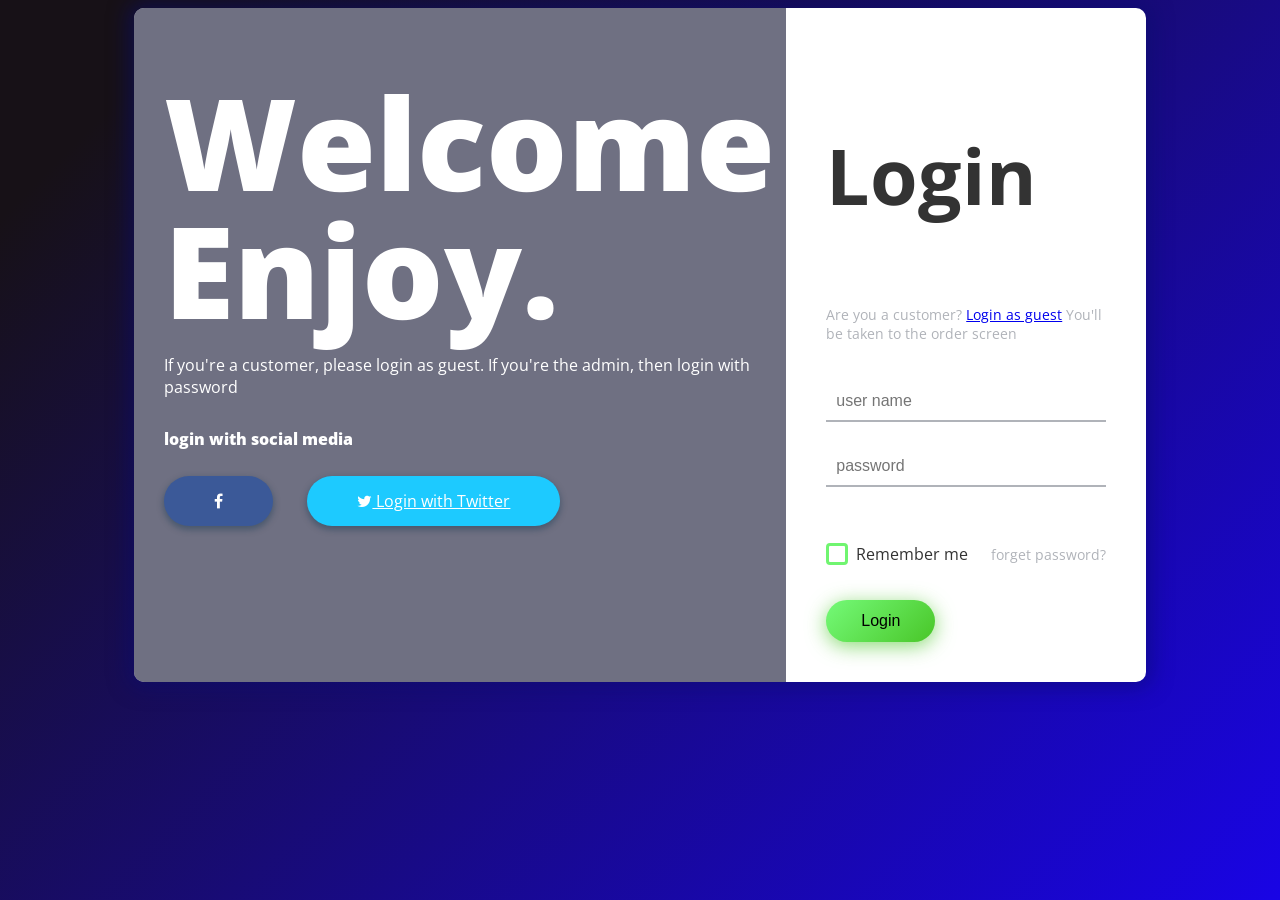
<file: index.html>
<!DOCTYPE html>
<html lang="en">

<head>
    <meta charset="UTF-8">
    <title>Login Page in HTML with CSS Code Example</title>
    <link href="https://fonts.googleapis.com/css?family=Open+Sans" rel="stylesheet">
    <meta name="viewport" content="width=device-width, initial-scale=1.0" />

    <link href="https://maxcdn.bootstrapcdn.com/font-awesome/4.7.0/css/font-awesome.min.css" rel="stylesheet"
        integrity="sha384-wvfXpqpZZVQGK6TAh5PVlGOfQNHSoD2xbE+QkPxCAFlNEevoEH3Sl0sibVcOQVnN" crossorigin="anonymous">
    <link rel="stylesheet" href="log.css">
</head>

<body>
    <div class="box-form">
        <div class="left">
            <div class="overlay">
                <h1>Welcome Enjoy.</h1>
                <p>If you're a customer, please login as guest. If you're the admin, then login with password</p>
                <span>
                    <p>login with social media</p>
                    <a href="#"><i class="fa fa-facebook" aria-hidden="true"></i></a>
                    <a href="#"><i class="fa fa-twitter" aria-hidden="true"></i> Login with Twitter</a>
                </span>
            </div>
        </div>

        <div class="right">
            <h5>Login</h5>
            <p>Are you a customer? <a href="#" class="button" onclick="switchToOrder()">Login as guest</a> You'll be
                taken to the order screen</p>
            <div class="inputs">
                <input type="text" id="username" placeholder="user name">
                <br>
                <input type="password" id="password" placeholder="password">
            </div>

            <br><br>

            <div class="remember-me--forget-password">
                <label>
                    <input type="checkbox" name="item" checked />
                    <span class="text-checkbox">Remember me</span>
                </label>
                <p>forget password?</p>
            </div>

            <br>
            <button id="login">Login</button>
        </div>
    </div>

    <script>
        var btnLogin = document.getElementById("login");
        btnLogin.onclick = () => {
            var username = document.getElementById("username");
            var password = document.getElementById("password");

            if (username.value == "1" && password.value == "1") {
                location.href = "setmain.html";
            } else {
                alert("Wrong credentials");
            }
        };

        function switchToOrder() {
            location.href = "mainmenu.html"; // Chuyển hướng sang trang mainmenu.html khi nhấp vào liên kết
        }
    </script>
</body>

</html>
</file>
<file: log.css>
body {
    background-image: linear-gradient(135deg, #171117 10%, #1904E5 100%);
    background-size: cover;
    background-repeat: no-repeat;
    background-attachment: fixed;
    font-family: "Open Sans", sans-serif;
    color: #333333;
  }
  
  .box-form {
    margin: 0 auto;
    width: 80%;
    background: #FFFFFF;
    border-radius: 10px;
    overflow: hidden;
    display: flex;
    flex: 1 1 100%;
    align-items: stretch;
    justify-content: space-between;
    box-shadow: 0 0 20px 6px #090b6f85;
  }
  @media (max-width: 980px) {
    .box-form {
      flex-flow: wrap;
      text-align: center;
      align-content: center;
      align-items: center;
    }
  }
  .box-form div {
    height: auto;
  }
  .box-form .left {
    color: #FFFFFF;
    background-size: cover;
    background-repeat: no-repeat;
    background-image: url("https://i.etsystatic.com/32037762/r/il/cc6a40/3602993197/il_570xN.3602993197_nru1.jpg");
    overflow: hidden;
  }
  .box-form .left .overlay {
    padding: 30px;
    width: 100%;
    height: 100%;
    background: #2b2d47ad;
    overflow: hidden;
    box-sizing: border-box;
  }
  .box-form .left .overlay h1 {
    font-size: 10vmax;
    line-height: 1;
    font-weight: 900;
    margin-top: 40px;
    margin-bottom: 20px;
  }
  .box-form .left .overlay span p {
    margin-top: 30px;
    font-weight: 900;
  }
  .box-form .left .overlay span a {
    background: #3b5998;
    color: #FFFFFF;
    margin-top: 10px;
    padding: 14px 50px;
    border-radius: 100px;
    display: inline-block;
    box-shadow: 0 3px 6px 1px #042d4657;
  }
  .box-form .left .overlay span a:last-child {
    background: #1dcaff;
    margin-left: 30px;
  }
  .box-form .right {
    padding: 40px;
    overflow: hidden;
  }
  @media (max-width: 980px) {
    .box-form .right {
      width: 100%;
    }
  }
  .box-form .right h5 {
    font-size: 6vmax;
    line-height: 0;
  }
  .box-form .right p {
    font-size: 14px;
    color: #B0B3B9;
  }
  .box-form .right .inputs {
    overflow: hidden;
  }
  .box-form .right input {
    width: 100%;
    padding: 10px;
    margin-top: 25px;
    font-size: 16px;
    border: none;
    outline: none;
    border-bottom: 2px solid #B0B3B9;
  }
  .box-form .right .remember-me--forget-password {
    display: flex;
    justify-content: space-between;
    align-items: center;
  }
  .box-form .right .remember-me--forget-password input {
    margin: 0;
    margin-right: 7px;
    width: auto;
  }
  .box-form .right button {
    body {
        background-image: linear-gradient(135deg, #121016 10%, #ffffff 100%);
        background-size: cover;
        background-repeat: no-repeat;
        background-attachment: fixed;
        font-family: "Open Sans", sans-serif;
        color: #333333;
      }
      
      .box-form {
        margin: 0 auto;
        width: 80%;
        background: #FFFFFF;
        border-radius: 10px;
        overflow: hidden;
        display: flex;
        flex: 1 1 100%;
        align-items: stretch;
        justify-content: space-between;
        box-shadow: 0 0 20px 6px #090b6f85;
      }
      @media (max-width: 980px) {
        .box-form {
          flex-flow: wrap;
          text-align: center;
          align-content: center;
          align-items: center;
        }
      }
      .box-form div {
        height: auto;
      }
      .box-form .left {
        color: #FFFFFF;
        background-size: cover;
        background-repeat: no-repeat;
        background-image: url("https://scontent.fhan19-1.fna.fbcdn.net/v/t1.6435-9/189038786_105030601786302_4434083784847462853_n.jpg?_nc_cat=104&ccb=1-7&_nc_sid=5f2048&_nc_ohc=6D2aZGDmQ54Q7kNvgHV5Ouu&_nc_ht=scontent.fhan19-1.fna&oh=00_AfDXFypAENXg-g_IDF6hWyNrYnisTbxIB_QamVCHfD2LjA&oe=666459C8");
        overflow: hidden;
      }
      .box-form .left .overlay {
        padding: 30px;
        width: 100%;
        height: 100%;
        background: #5961f9ad;
        overflow: hidden;
        box-sizing: border-box;
      }
      .box-form .left .overlay h1 {
        font-size: 10vmax;
        line-height: 1;
        font-weight: 900;
        margin-top: 40px;
        margin-bottom: 20px;
      }
      .box-form .left .overlay span p {
        margin-top: 30px;
        font-weight: 900;
      }
      .box-form .left .overlay span a {
        background: #3b5998;
        color: #FFFFFF;
        margin-top: 10px;
        padding: 14px 50px;
        border-radius: 100px;
        display: inline-block;
        box-shadow: 0 3px 6px 1px #042d4657;
      }
      .box-form .left .overlay span a:last-child {
        background: #1dcaff;
        margin-left: 30px;
      }
      .box-form .right {
        padding: 40px;
        overflow: hidden;
      }
      @media (max-width: 980px) {
        .box-form .right {
          width: 100%;
        }
      }
      .box-form .right h5 {
        font-size: 6vmax;
        line-height: 0;
      }
      .box-form .right p {
        font-size: 14px;
        color: #B0B3B9;
      }
      .box-form .right .inputs {
        overflow: hidden;
      }
      .box-form .right input {
        width: 100%;
        padding: 10px;
        margin-top: 25px;
        font-size: 16px;
        border: none;
        outline: none;
        border-bottom: 2px solid #B0B3B9;
      }
      .box-form .right .remember-me--forget-password {
        display: flex;
        justify-content: space-between;
        align-items: center;
      }
      .box-form .right .remember-me--forget-password input {
        margin: 0;
        margin-right: 7px;
        width: auto;
      }
      .box-form .right button {
        color: #fff;
        font-size: 16px;
        padding: 12px 35px;
        border-radius: 50px;
        display: inline-block;
        border: 0;
        outline: 0;
        box-shadow: 0px 4px 20px 0px #49c628a6;
        background-image: linear-gradient(135deg, #70F570 10%, #49C628 100%);
      }
      
      label {
        display: block;
        position: relative;
        margin-left: 30px;
      }
      
      label::before {
        content: ' \f00c';
        position: absolute;
        font-family: FontAwesome;
        background: transparent;
        border: 3px solid #70F570;
        border-radius: 4px;
        color: transparent;
        left: -30px;
        transition: all 0.2s linear;
      }
      
      label:hover::before {
        font-family: FontAwesome;
        content: ' \f00c';
        color: #fff;
        cursor: pointer;
        background: #70F570;
      }
      
      label:hover::before .text-checkbox {
        background: #70F570;
      }
      
      label span.text-checkbox {
        display: inline-block;
        height: auto;
        position: relative;
        cursor: pointer;
        transition: all 0.2s linear;
      }
      
      label input[type="checkbox"] {
        display: none;
      }
    color: #fff;
    font-size: 16px;
    padding: 12px 35px;
    border-radius: 50px;
    display: inline-block;
    border: 0;
    outline: 0;
    box-shadow: 0px 4px 20px 0px #49c628a6;
    background-image: linear-gradient(135deg, #70F570 10%, #49C628 100%);
  }
  
  label {
    display: block;
    position: relative;
    margin-left: 30px;
  }
  
  label::before {
    content: ' \f00c';
    position: absolute;
    font-family: FontAwesome;
    background: transparent;
    border: 3px solid #70F570;
    border-radius: 4px;
    color: transparent;
    left: -30px;
    transition: all 0.2s linear;
  }
  
  label:hover::before {
    font-family: FontAwesome;
    content: ' \f00c';
    color: #fff;
    cursor: pointer;
    background: #70F570;
  }
  
  label:hover::before .text-checkbox {
    background: #70F570;
  }
  
  label span.text-checkbox {
    display: inline-block;
    height: auto;
    position: relative;
    cursor: pointer;
    transition: all 0.2s linear;
  }
  
  label input[type="checkbox"] {
    display: none;
  }
</file>
